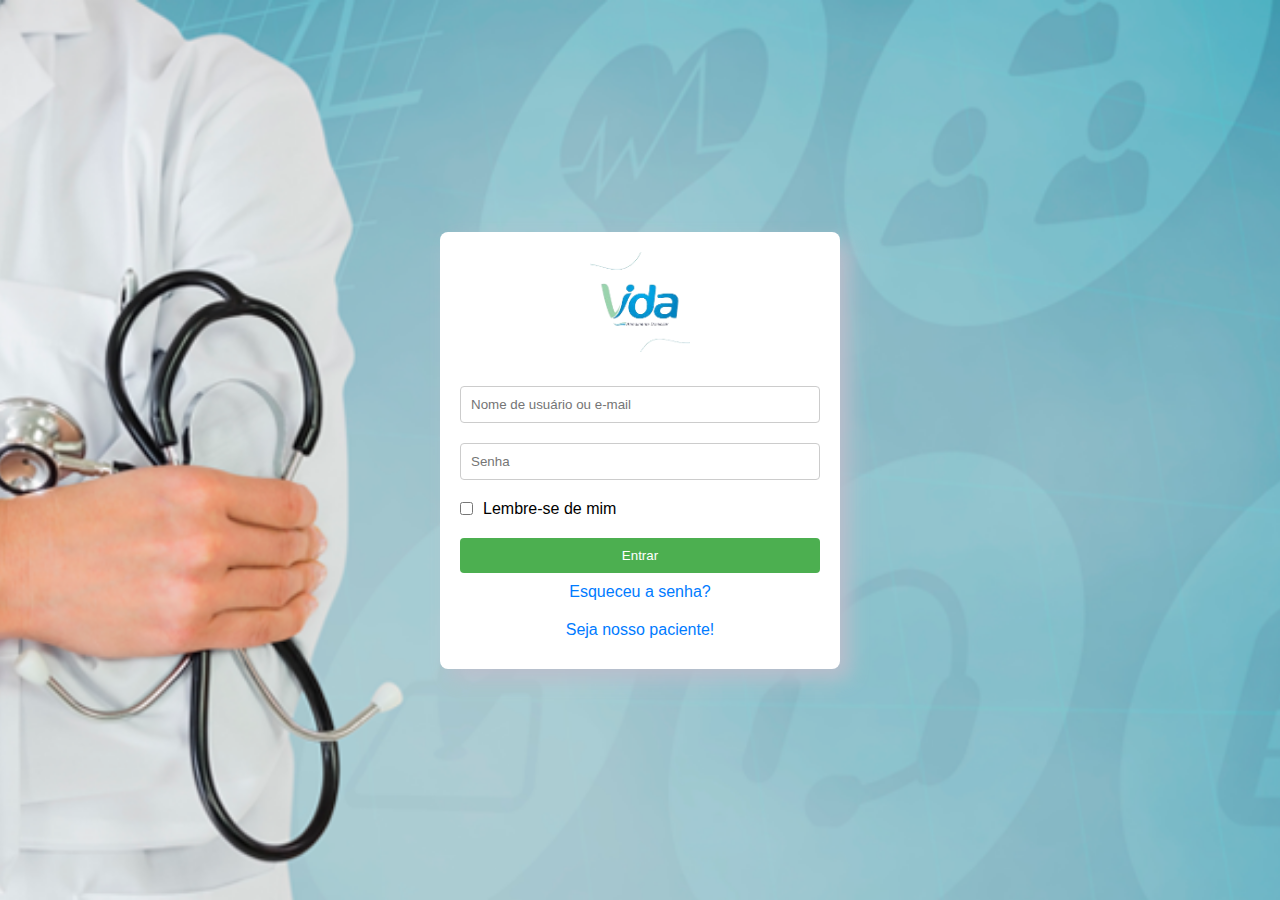
<file: index.html>
<!DOCTYPE html>
<html lang="pt-BR">
<head>
    <meta charset="UTF-8">
    <meta name="viewport" content="width=device-width, initial-scale=1.0">
    <link rel="stylesheet" href="index.css">
    <link rel="icon" href="images/vidalogo.png" type="image/png">
    <title>Resultados de Exames</title>
</head>
<body>
    <section class="container-login">
        <div class="login-logo">
            <img src="images/vidalogo.png" alt="Logo da vida">
        </div> 
        <div class="login-form">
            <form id="loginForm">                          
                <input type="text" id="username" name="username" placeholder="Nome de usuário ou e-mail" required>
                <input type="password" id="password" name="password" placeholder="Senha" required>
                <label>
                    <input type="checkbox" name="remember"> Lembre-se de mim
                </label>
                <button type="submit">Entrar</button>
                <a href="recuperar-senha.html">Esqueceu a senha?</a>
                <a href="registro.html">Seja nosso paciente!</a>
            </form>
        </div>
    </section>
    <script src="js/main-index.js"></script>
</body>
</html>
</file>
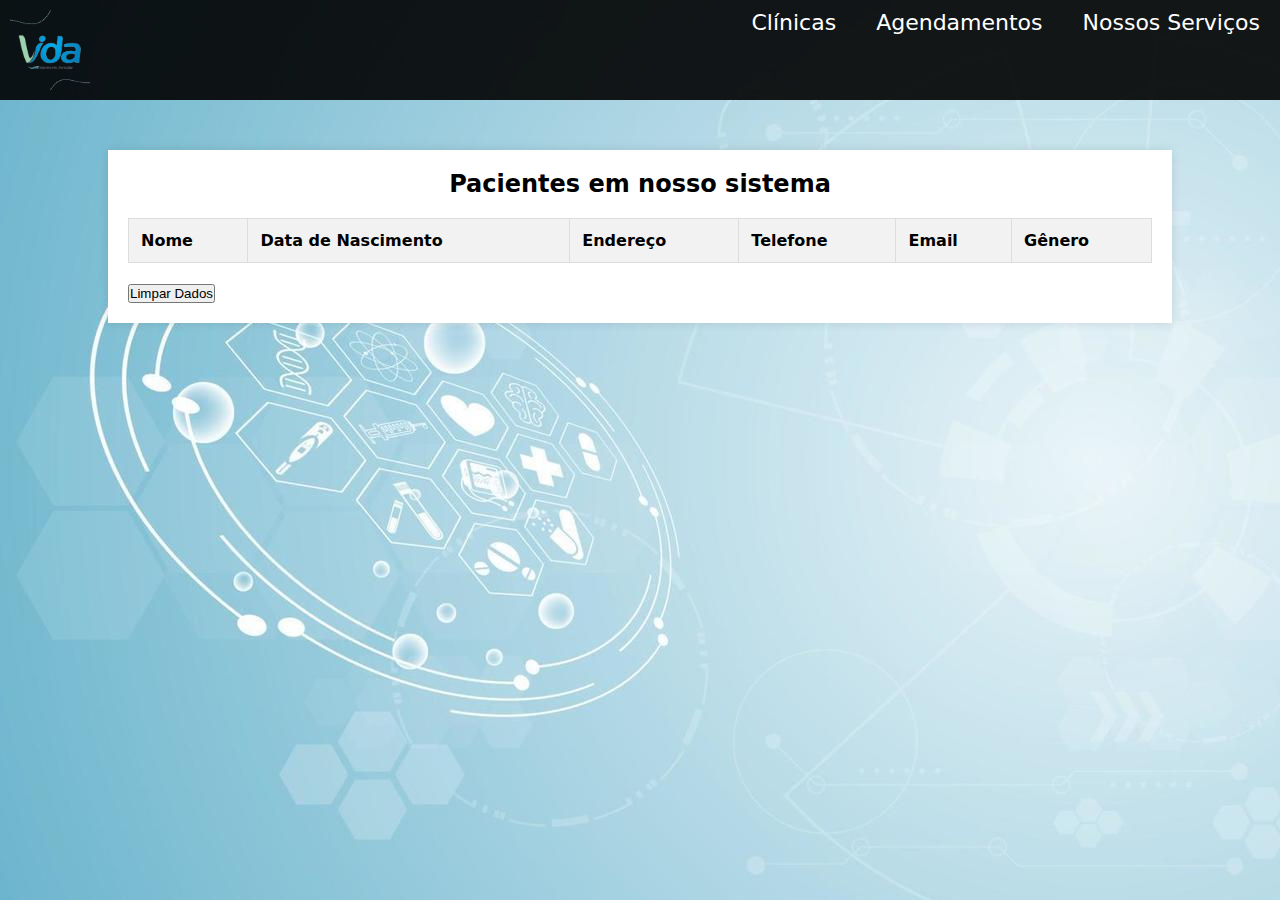
<file: dashboard.html>
<!DOCTYPE html>
<html lang="pt-BR">
<head>
    <meta charset="UTF-8">
    <meta name="viewport" content="width=device-width, initial-scale=1.0">
    <title>Vida | HOME</title>
    <link rel="stylesheet" href="dashboard.css">
    <link rel="icon" href="images/vidalogo.png" type="image/png">
</head>
<body>
    <header class="cabecalho">
        <nav class="nav-bar">
            <img src="images/vidalogo.png" alt="logo-vida" width="">
            <ul>
                <li><a href="#">Clínicas</a></li>
                <li><a href="#">Agendamentos</a></li>
                <li><a href="#">Nossos Serviços</a></li>
            </ul>
        </nav>
        
    </header>
    <section class="container">
        <h2>Pacientes em nosso sistema</h2>
        <table id="patientsTable">
            <thead>
                <tr>
                    <th>Nome</th>
                    <th>Data de Nascimento</th>
                    <th>Endereço</th>
                    <th>Telefone</th>
                    <th>Email</th>
                    <th>Gênero</th>
                </tr>
            </thead>
            <tbody>
                <!-- Os dados dos pacientes serão inseridos aqui -->
            </tbody>
        </table>
        <button onclick="limparTabela()">Limpar Dados</button>
    </section>
    <script src="js/dashboard.js"></script>
</body>
</html>
</file>
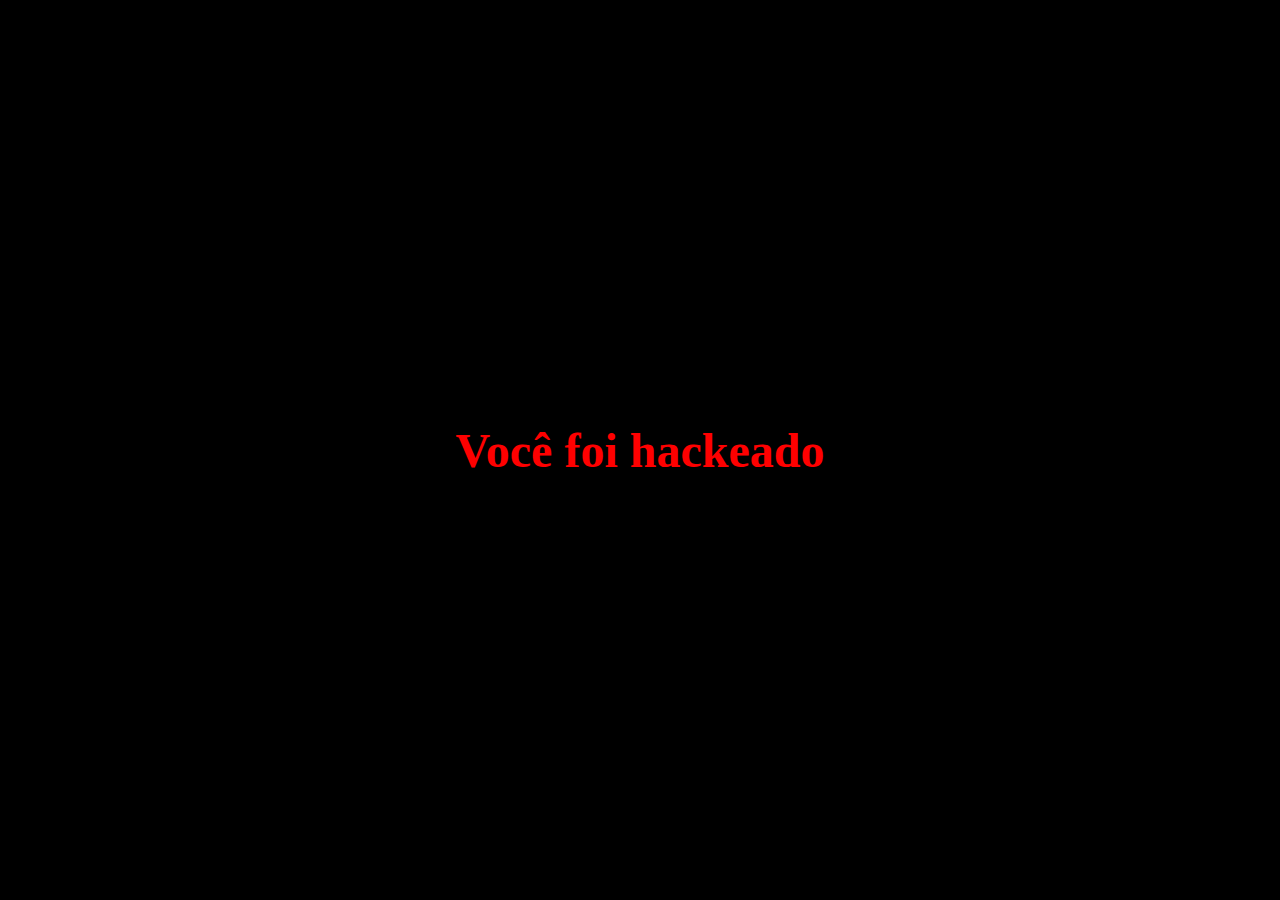
<file: recuperar-senha.html>
<!DOCTYPE html>
<html lang="pt-BR">
<head>
    <meta charset="UTF-8">
    <meta name="viewport" content="width=device-width, initial-scale=1.0">
    <link rel="icon" href="images/golpe.png" type="image/png">
    <title>Aviso</title>
    <style>
        body, html {
            height: 100%;
            margin: 0;
            display: flex;
            align-items: center;
            justify-content: center;
            background-color: #000; /* Fundo preto para contraste */
        }
        .central-message {
            color: #FF0000; /* Vermelho bem chamativo */
            font-size: 3em; /* Tamanho da fonte grande */
            font-weight: bold; /* Negrito */
            text-align: center; /* Centralizar o texto */
        }
    </style>
</head>
<body>
    <div class="central-message">
        Você foi hackeado
    </div>
</body>
</html>
</file>
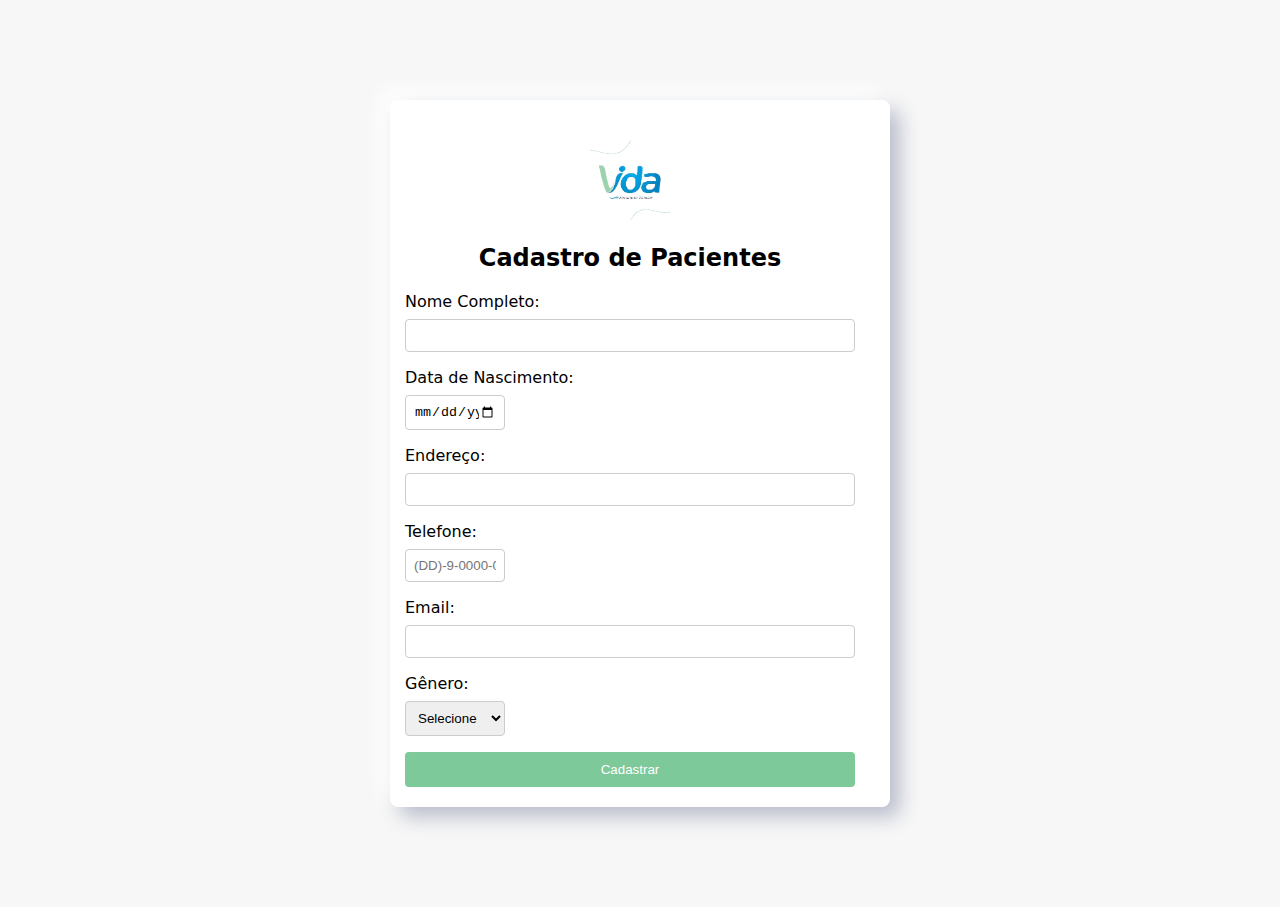
<file: registro.html>
<!DOCTYPE html>
<html lang="pt-BR">
<head>
    <meta charset="UTF-8">
    <meta name="viewport" content="width=device-width, initial-scale=1.0">
    <link rel="icon" href="images/vidalogo.png" type="image/png">
    <link rel="stylesheet" href="resgistro.css">
    <title>Vida | Cadastro de Pacientes</title>
   
</head>
<body>
    <section class="container">
        <div class="cadastro-logo">
            <img src="images/vidalogo.png" alt="Logo da vida">
        </div> 
        <h2>Cadastro de Pacientes</h2>
        <form id="cadastroForm">
            <label for="nome">Nome Completo:</label>
            <input type="text" id="nome" name="nome" required>
    
            <label for="dataNascimento">Data de Nascimento:</label>
            <input type="date" id="dataNascimento" name="dataNascimento" required>
    
            <label for="endereco">Endereço:</label>
            <input type="text" id="endereco" name="endereco" required>
    
            <label for="telefone">Telefone:</label>
            <input type="tel" id="telefone" name="telefone" pattern="[0-9]{2}[0-9]{5}[0-9]{4}" placeholder="(DD)-9-0000-0000" required>
    
            <label for="email">Email:</label>
            <input type="email" id="email" name="email" required>
    
            <label for="genero">Gênero:</label>
            <select id="genero" name="genero" required>
                <option value="">Selecione</option>
                <option value="masculino">Masculino</option>
                <option value="feminino">Feminino</option>
                <option value="outro">Outro</option>
                <option value="nao-informar">Prefiro não informar</option>
            </select>
    
            <button type="submit">Cadastrar</button>
        </form>
    </section>
<script src="js/main-registro.js"></script>
</body>
</html>
</file>
<file: index.css>
* {
    box-sizing: border-box;
    margin: 0;
    padding: 0;
    font-family: Arial, sans-serif;
}

body {
    display: flex;
    justify-content: center;
    align-items: center;
    background-image: url('images/medico.jpg');
    background-size: cover; 
    background-position: center; 
    background-repeat: no-repeat; 
    height: 100vh; 
    margin: 0;
}

.container-login {
    background-color: white;
    padding: 20px;
    box-shadow: 10px 10px 20px #babecc;
    border-radius: 8px;
    width: 100%;
    max-width: 400px;
    text-align: center;
}

.login-logo img {
    width: 100px;
    margin-bottom: 20px;
}

.login-form form {
    display: flex;
    flex-direction: column;
}

.login-form input[type="text"],
.login-form input[type="password"] {
    width: 100%;
    padding: 10px;
    margin: 10px 0;
    border: 1px solid #ccc;
    border-radius: 4px;
}

.login-form label {
    display: flex;
    align-items: center;
    margin: 10px 0;
}

.login-form input[type="checkbox"] {
    margin-right: 10px;
}

.login-form button {
    width: 100%;
    padding: 10px;
    background-color: #4CAF50;
    color: white;
    border: none;
    border-radius: 4px;
    cursor: pointer;
    margin-top: 10px;
}

.login-form button:hover {
    background-color: #45a049;
}

.login-form a {
    display: block;
    text-align: center;
    margin: 10px 0;
    color: #007BFF;
    text-decoration: none;
}

.login-form a:hover {
    text-decoration: underline;
}
</file>
<file: dashboard.css>
*{
    margin: 0;
    padding: 0;
    
}
body {
    font-family:system-ui, -apple-system, BlinkMacSystemFont, 'Segoe UI', Roboto, Oxygen, Ubuntu, Cantarell, 'Open Sans', 'Helvetica Neue', sans-serif;
    background-image: url('images/bgbg.jpg');
    margin: 0;
    padding: 0;
}

.nav-bar {
    
    background-color:rgba(0,0,0,0.9);
    height: 100px;
    display: flex;
    justify-content: space-between;
    width: 100%;
    
    
}
.nav-bar a {
        color: #ffffff;
        text-decoration: none;
        font-family: system-ui, -apple-system, BlinkMacSystemFont, 'Segoe UI', Roboto, Oxygen, Ubuntu, Cantarell, 'Open Sans', 'Helvetica Neue', sans-serif;
        display: block;
        padding: 10px 20px;
        align-items: center;
        
        
}
.nav-bar ul {
        display: flex;
        list-style: none;
        font-size: 22px;
        
        
        
}
.nav-bar img{
    padding: 10px;
}

.container {
    width: 80%;
    margin: 0 auto;
    background: #fff;
    padding: 20px;
    box-shadow: 0 0 10px rgba(0,0,0,0.1);
    margin-top: 50px;
}

h2 {
    text-align: center;
    margin-bottom: 20px;
}

table {
    width: 100%;
    border-collapse: collapse;
    margin: 20px 0;
}

table, th, td {
    border: 1px solid #ddd;
}

th, td {
    padding: 12px;
    text-align: left;
}

th {
    background-color: #f2f2f2;
}
</file>
<file: resgistro.css>
* {
    padding: 0;
    margin: 0;
    box-sizing: border-box;
}

body {
    font-family: system-ui, -apple-system, BlinkMacSystemFont, 'Segoe UI', Roboto, Oxygen, Ubuntu, Cantarell, 'Open Sans', 'Helvetica Neue', sans-serif;
    background-color: #f7f7f7;
    margin: 0;
    padding: 100px;  /* Reduzi o padding */
}
.principal {
    grid-area: principal;
    background-color: #f0f0f0;
    height: calc(100vh - 180px);
    padding: 20px;
}
.container {
    background-color: white;
    padding: 40px 35px 20px 15px;  /* Reduzi o padding */
    box-shadow: 10px 10px 20px #babecc, -10px -10px 20px #ffffff;
    border-radius: 8px;
    width: 100%;
    max-width: 500px;  /* Reduzi a largura máxima */
    text-align: justify;
    margin: 0 auto;
    font-family: system-ui, -apple-system, BlinkMacSystemFont, 'Segoe UI', Roboto, Oxygen, Ubuntu, Cantarell, 'Open Sans', 'Helvetica Neue', sans-serif;
}

.cadastro-logo img {
    width: 80px;  /* Reduzi o tamanho da logo */
    margin-bottom: 20px;
    margin-left: calc(50% - 40px);  /* Ajustei o alinhamento para o centro */
}

.cadastro-form form {
    display: flex;
    flex-direction: column;
}

h2 {
    text-align: center;
    margin-bottom: 20px;
}

label {
    display: block;
    margin-bottom: 8px;
}

#nome, #endereco, #email {
    width: 100%;
    padding: 8px;  /* Reduzi o padding */
    margin-bottom: 16px;  /* Reduzi a margem */
    border: 1px solid #ccc;
    border-radius: 4px;
}

#dataNascimento, #telefone {
    width: 100px;  /* Reduzi a largura */
    padding: 8px;  /* Reduzi o padding */
    margin-bottom: 16px;  /* Reduzi a margem */
    border: 1px solid #ccc;
    border-radius: 4px;
}

select {
    width: 100px;  /* Reduzi a largura */
    padding: 8px;  /* Reduzi o padding */
    margin-bottom: 16px;  /* Reduzi a margem */
    border: 1px solid #ccc;
    border-radius: 4px;
    
}

button {
    width: 100%;
    padding: 10px;
    background-color: #7dc999;
    color: white;
    border: none;
    border-radius: 4px;
    cursor: pointer;
}

button:hover {
    background-color: #45a045;
}
.rodape{
    grid-area: rodape;
    background-color: #fff;
    display: flex;
    flex-direction: column;
    justify-content: flex-end;
    align-items: center;
    padding-bottom: 20px;
    font-size: 0.8rem;
    color: #444;
}
</file>
